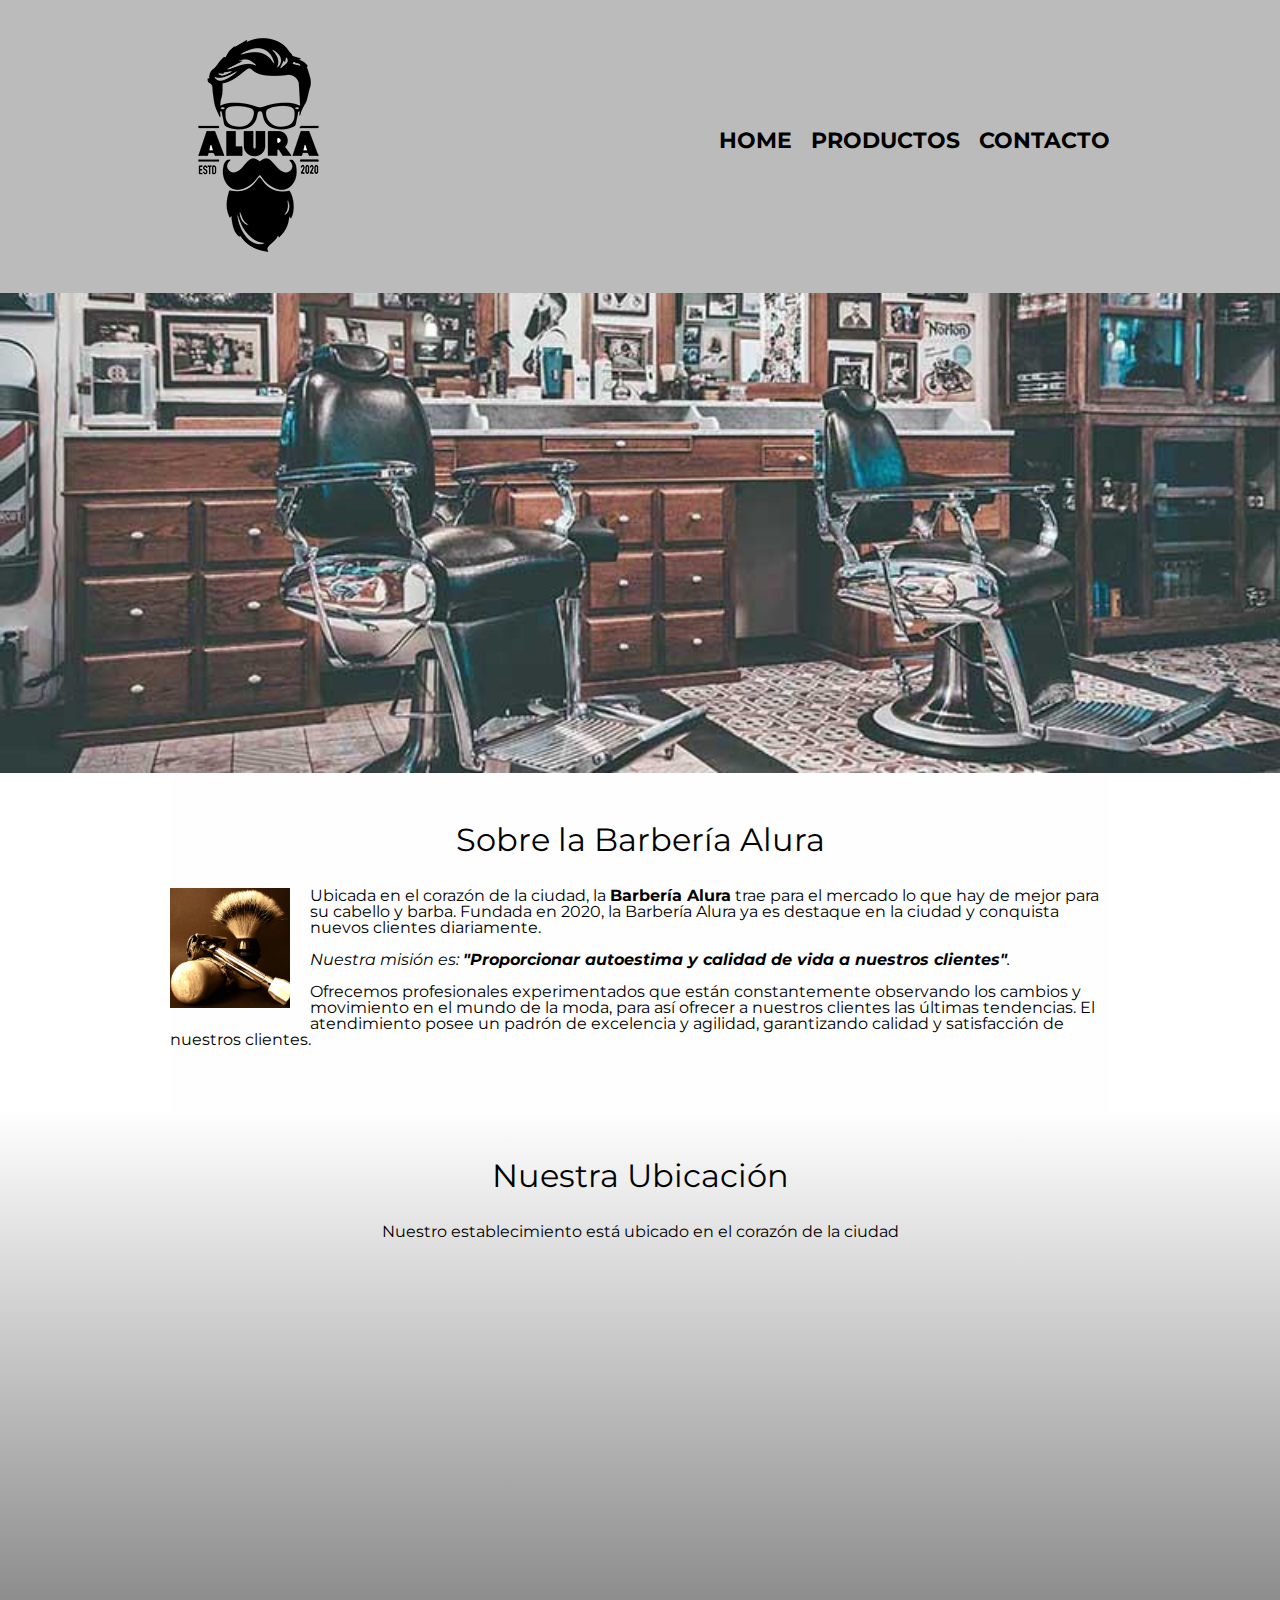
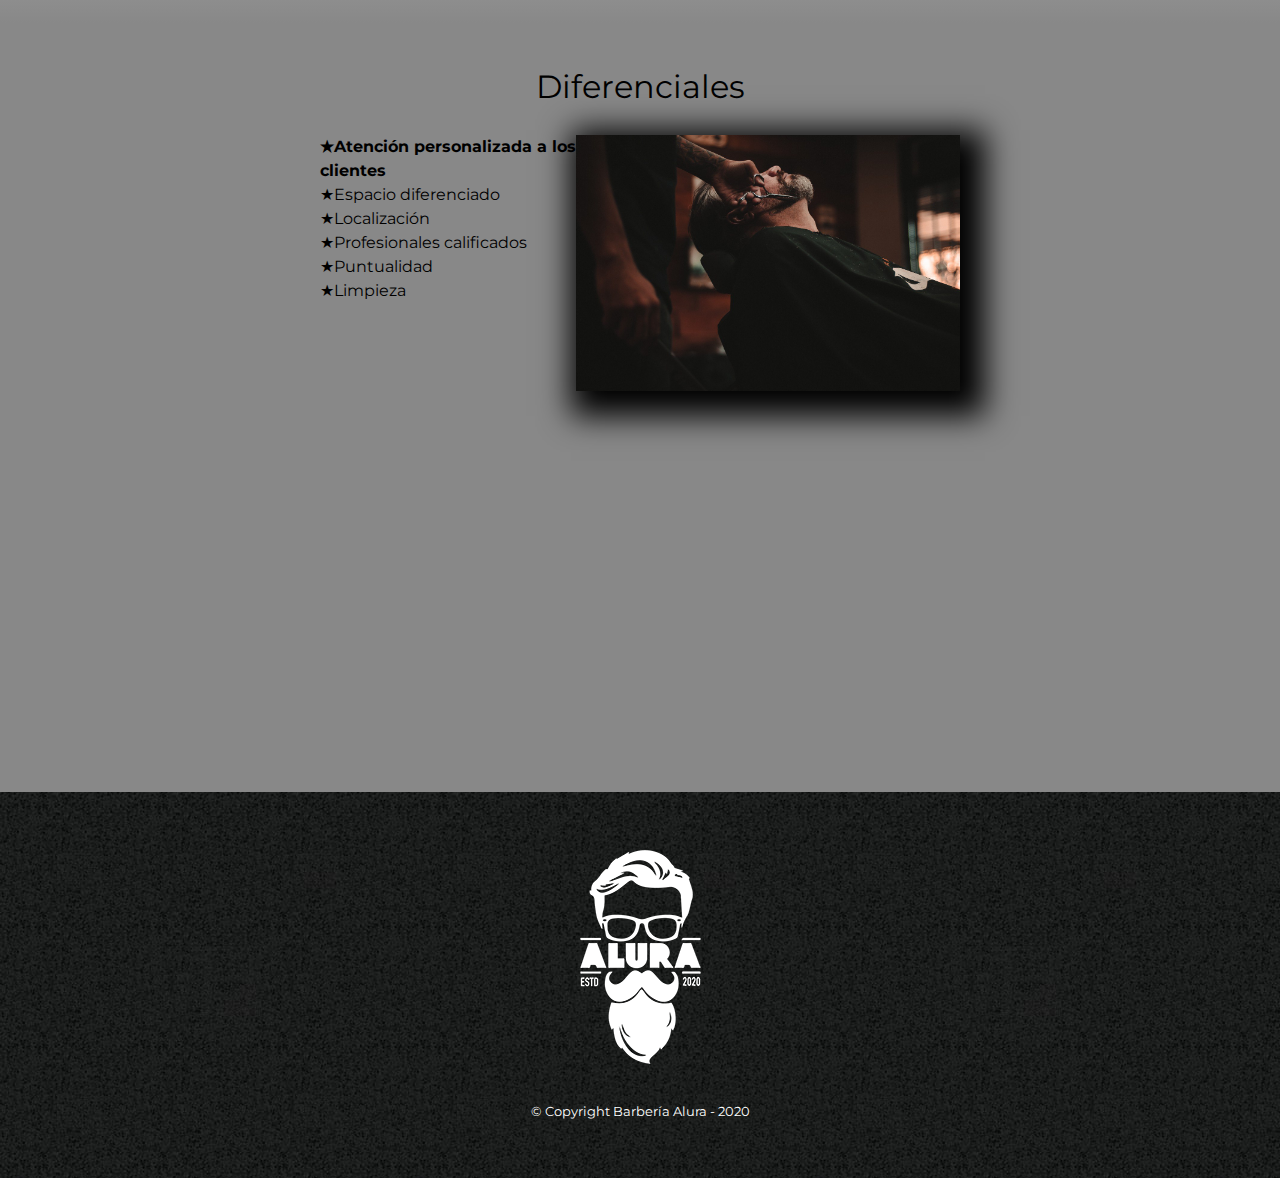
<file: index.html>
<!DOCTYPE html>

<html lang="es">
    
    <head>

        <meta charset="UTF-8">
        <meta name="viewport" content="width=device-width">
        <title>Barbería Alura</title>
        <link rel="stylesheet" href="reset.css">
        <link rel="stylesheet" href="style.css">
        <link href="https://fonts.googleapis.com/css2?family=Montserrat:wght@300&display=swap" rel="stylesheet">

    </head>

    <body>

        <header>
            <div class="caja">
                <h1><img src="imagenes/logo.png"></h1>
                <nav>
                    <ul>
                        <li><a href="index.html">Home</a></li>
                        <li><a href="productos.html">Productos</a></li>
                        <li><a href="contacto.html">Contacto</a></li>
                    </ul>
                </nav>
            </div>
        </header>

        <img class="banner" src="banner/banner.jpg">
        
        <main>
            <section class="principal">
            
                <h2 class="titulo-principal">Sobre la Barbería Alura</h2>

                <img class="utensilios" src="imagenes/utensilios.jpg" alt="Utensilios de un barbero.">
    
                <p>Ubicada en el corazón de la ciudad, la <strong>Barbería Alura</strong> trae para el mercado lo que hay de mejor para su cabello y barba. Fundada en 2020, la Barbería Alura ya es destaque en la ciudad y conquista nuevos clientes diariamente.</p> 
    
                <p id="mision"><em>Nuestra misión es: <strong>"Proporcionar autoestima y calidad de vida a nuestros clientes"</strong>.</em></p>
    
                <p>Ofrecemos profesionales experimentados que están constantemente observando los cambios y movimiento en el mundo de la moda, para así ofrecer a nuestros clientes las últimas tendencias. El atendimiento posee un padrón de excelencia y agilidad, garantizando calidad y satisfacción de nuestros clientes.</p>
    
            </section>
    
            <section class="mapa">
                <h3 class="titulo-principal">Nuestra Ubicación</h3>
                <p>Nuestro establecimiento está ubicado en el corazón de la ciudad</p>
                <div class="mapa-contenido">
                    <iframe src="https://www.google.com/maps/embed?pb=!1m18!1m12!1m3!1d3656.449977466468!2d-46.634520584393904!3d-23.58818986847023!2m3!1f0!2f0!3f0!3m2!1i1024!2i768!4f13.1!3m3!1m2!1s0x94ce5a2b2ed7f3a1%3A0xab35da2f5ca62674!2sCaelum%20-%20Education%20and%20Innovation!5e0!3m2!1ses!2sgt!4v1673746800936!5m2!1ses!2sgt" width="100%" height="300" style="border:0;" allowfullscreen="" loading="lazy" referrerpolicy="no-referrer-when-downgrade"></iframe>
                </div>
            </section>

            <section class="diferenciales">
    
                <h3 class="titulo-principal">Diferenciales</h3>

                <div class="contenido-diferenciales">
                    <ul class="lista-diferenciales">
                        <li class="items">Atención personalizada a los clientes</li>
                        <li class="items">Espacio diferenciado</li>
                        <li class="items">Localización</li>
                        <li class="items">Profesionales calificados</li>
                        <li class="items">Puntualidad</li>
                        <li class="items">Limpieza</li>
                    </ul><img src="diferenciales/diferenciales.jpg" class="imagen-diferenciales">
                </div>
                <div class="video">
                    <iframe width="100%" height="315" src="https://www.youtube.com/embed/wcVVXUV0YUY" title="YouTube video player" frameborder="0" allow="accelerometer; autoplay; clipboard-write; encrypted-media; gyroscope; picture-in-picture; web-share" allowfullscreen></iframe>
                </div>
     
            </section>

        </main>
        
        <footer>
            <img src="imagenes/logo-blanco.png">
            <p class="copyright">&copy Copyright Barbería Alura - 2020</p>
        </footer>

    </body>
</html>
</file>
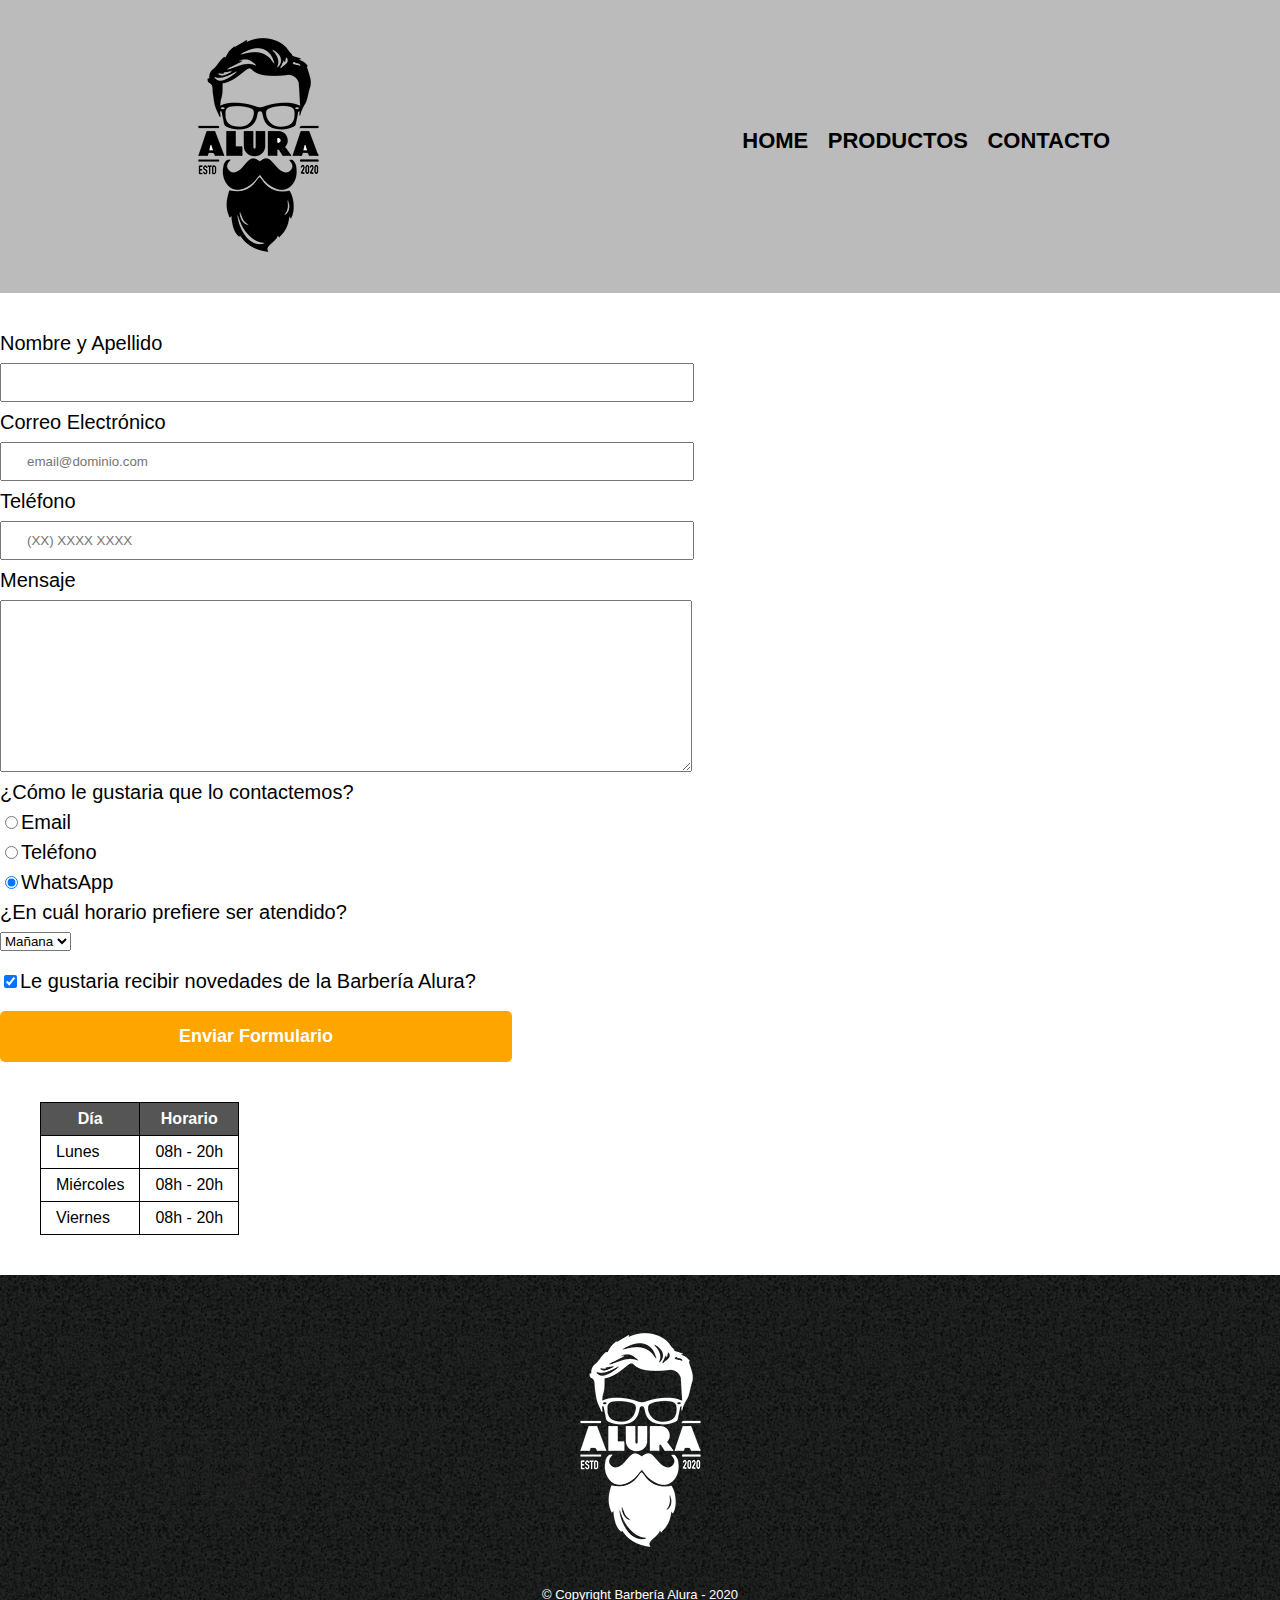
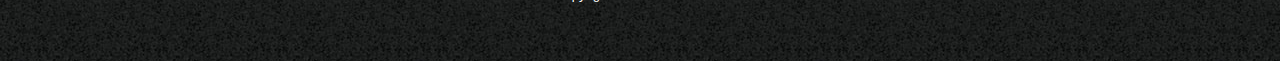
<file: contacto.html>
<!DOCTYPE html>

<html>
    <head>
        <meta charset="UTF-8">
        <title>Contacto - Barbería Alura</title>
        <link rel="stylesheet" href="reset.css">
        <link rel="stylesheet" href="style.css">
    </head>

    <body>
        <header>
            <div class="caja">
                <h1><img src="imagenes/logo.png" alt="Logo de la Barbaría Alura"></h1>
                <nav>
                    <ul>
                        <li><a href="index.html">Home</a></li>
                        <li><a href="productos.html">Productos</a></li>
                        <li><a href="contacto.html">Contacto</a></li>
                    </ul>
                </nav>
            </div>
        </header>
        <main>
            <form>
                <label for="nombreapellido">Nombre y Apellido</label>
                <input type="text" id="nombreapellido" class="input-padron" required>

                <label for="correoelectronico">Correo Electrónico</label>
                <input type="email" id="correoelectronico" class="input-padron" required placeholder="email@dominio.com">

                <label for="telefono">Teléfono</label>
                <input type="tel" id="telefono" class="input-padron" required placeholder="(XX) XXXX XXXX">

                <label for="mensaje">Mensaje</label>
                <textarea cols="70" rows="10" id="mensaje" class="input-padron" required></textarea>
                
                <fieldset>
                    <legend>¿Cómo le gustaria que lo contactemos?</legend>

                    <label for="radio-email"><input type="radio" name="contacto" value="email" id="radio-email">Email</label>

                    <label for="radio-telefono"><input type="radio" name="contacto" value="telefono" id="radio-telefono">Teléfono</label>

                    <label for="radio-whatsapp"><input type="radio" name="contacto" value="whatsapp" id="radio-whatsapp" checked>WhatsApp</label>
                </fieldset>

                <fieldset>
                    <legend>¿En cuál horario prefiere ser atendido?</legend>
                    <select>
                        <option>Mañana</option>
                        <option>Tarde</option>
                        <option>Noche</option>
                    </select>
                </fieldset>

                <label class="checkbox"><input type="checkbox" checked>Le gustaria recibir novedades de la Barbería Alura?</label>

                <input type="submit" value="Enviar Formulario" class="enviar">
        
            </form>

            <table>
                <thead>
                    <tr>
                        <th>Día</th>
                        <th>Horario</th>
                    </tr>
                </thead>
                <tbody>
                    <tr>
                        <td>Lunes</td>
                        <td>08h - 20h</td>
                    </tr>
                    <tr>
                        <td>Miércoles</td>
                        <td>08h - 20h</td>
                    </tr>
                    <tr>
                        <td>Viernes</td>
                        <td>08h - 20h</td>
                    </tr>
                </tbody>
            </table>
        </main>
        <footer>
            <img src="imagenes/logo-blanco.png" alt="Logo de la Barbaría Alura">
            <p class="copyright">&copy Copyright Barbería Alura - 2020</p>
        </footer>
    </body>
</html>
</file>
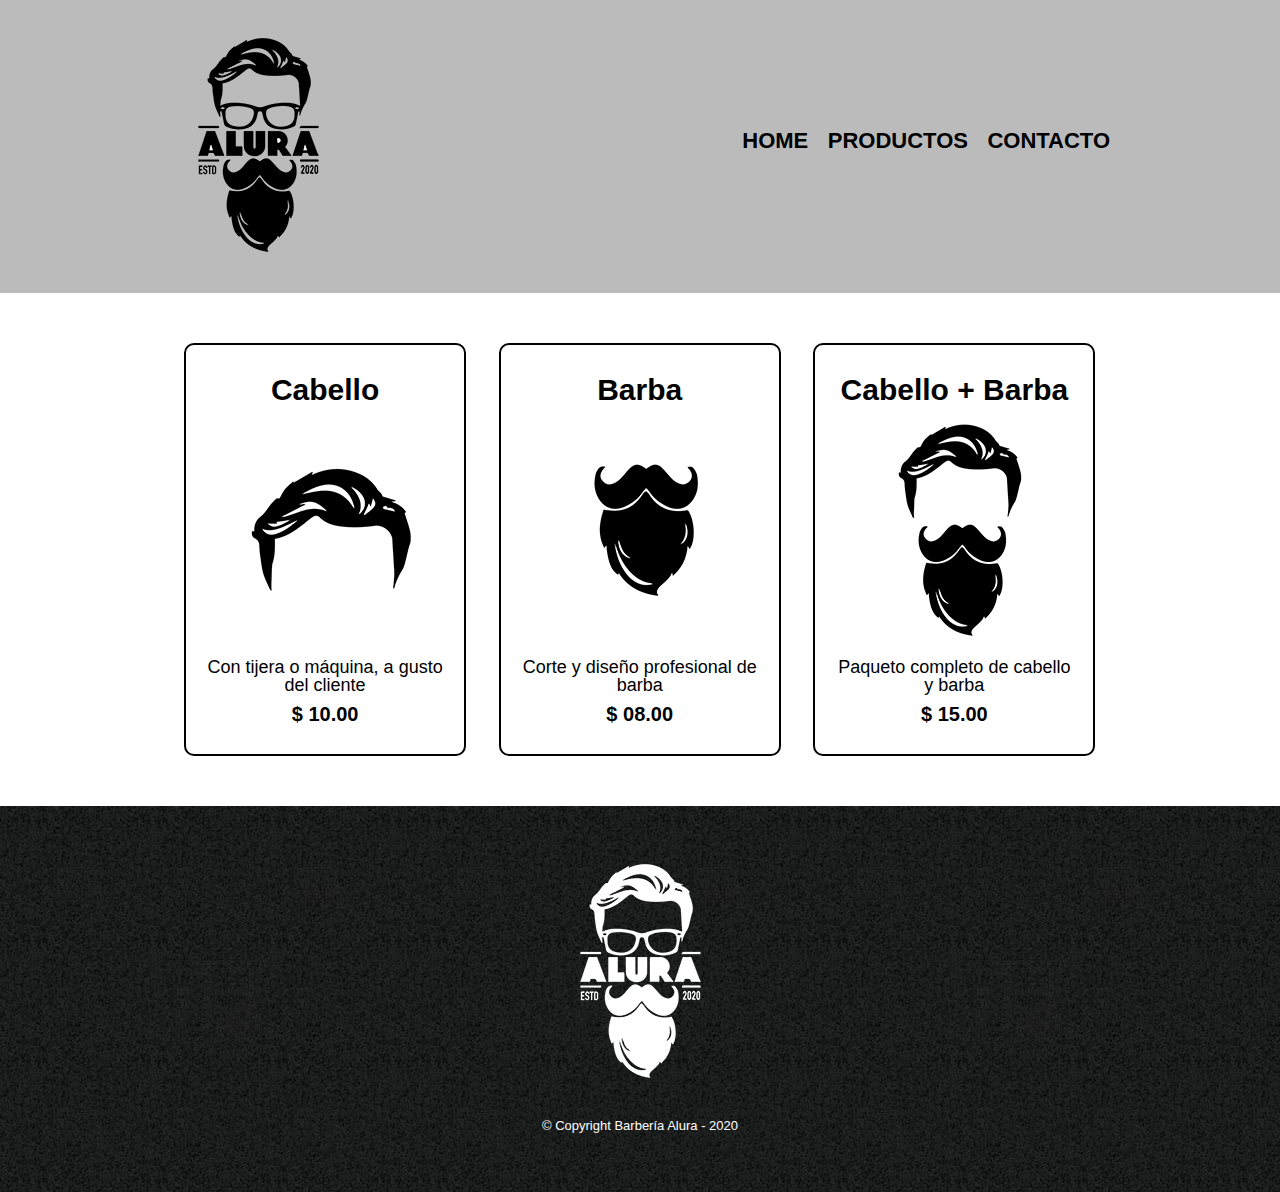
<file: productos.html>
<!DOCTYPE html>

<html>
    <head>
        <meta charset="UTF-8">
        <title>Productos - Barbería Alura</title>
        <link rel="stylesheet" href="reset.css">
        <link rel="stylesheet" href="style.css">
    </head>

    <body>
        <header>
            <div class="caja">
                <h1><img src="imagenes/logo.png"></h1>
                <nav>
                    <ul>
                        <li><a href="index.html">Home</a></li>
                        <li><a href="productos.html">Productos</a></li>
                        <li><a href="contacto.html">Contacto</a></li>
                    </ul>
                </nav>
            </div>
        </header>

        <main>
            <ul class="productos">
                <li>
                    <h2>Cabello</h2>
                    <img src="imagenes/cabello.jpg">
                    <p class="productos-descripcion">Con tijera o máquina, a gusto del cliente</p>
                    <p class="productos-precio">$ 10.00</p>
                </li>
                <li>
                    <h2>Barba</h2>
                    <img src="imagenes/barba.jpg">
                    <p class="productos-descripcion">Corte y diseño profesional de barba</p>
                    <p class="productos-precio">$ 08.00</p>
                </li>
                <li>
                    <h2>Cabello + Barba</h2>
                    <img src="imagenes/cabello+barba.jpg">
                    <p class="productos-descripcion">Paqueto completo de cabello y barba</p>
                    <p class="productos-precio">$ 15.00</p>
                </li>
            </ul>
        </main>

        <footer>
            <img src="imagenes/logo-blanco.png">
            <p class="copyright">&copy Copyright Barbería Alura - 2020</p>
        </footer>
    </body>
</html>
</file>
<file: style.css>
body{
    font-family: 'Montserrat', sans-serif;
}

header{
    background-color: #BBBBBB;
    padding: 20px 0;
}

.caja{
    width: 940px;
    position: relative;
    margin: 0 auto;
}

nav{
    position: absolute;
    top: 110px;
    right: 0;
}

nav li {
    display: inline;
    margin: 0 0 0 15px;
}

nav a{
    text-transform: uppercase;
    color: #000000;
    font-weight: bold;
    font-size: 22px;
    text-decoration: none;
}

nav a:hover{
    color: #c78c19;
    text-decoration: underline;
}

.productos{
    width: 940px;
    margin: 0 auto;
    padding: 50px;
}

.productos li{
    display: inline-block;
    text-align: center;
    width: 30%;
    vertical-align: top;
    margin: 0 1.5%;
    padding: 30px 20px;
    box-sizing: border-box;
    border: 2px solid #000000;
    border-radius: 10px;
}

.productos li:hover{
    border-color: #c78c19;
}

.productos li:active{
    border-color: #088c19;
}

.productos h2{
    font-size: 30px;
    font-weight: bold;
}

.productos li:hover h2{
    font-size: 33px;
}

.productos-descripcion{
    font-size: 18px;
}

.productos-precio{
    font-size: 20px;
    font-weight: bold;
    margin-top: 10px;
}

footer{
    text-align: center;
    background: #CCCCCC;
    background: url(imagenes/bg.jpg);
    padding: 40px;
}
.copyright{
    color: #FFFFFF;
    font-size: 13px;
    margin: 20px;
}

form{
    margin: 40px 0;
}

form label, form legend{
    display: block;
    font-size: 20px;
    margin: 0 0 10px;
}

.input-padron{
    display: block;
    margin: 0 0 10px;
    padding: 10px 25px;
    width: 50%;
}

.checkbox{
    margin: 20px 0;
}

.enviar{
    width: 40%;
    padding: 15px 0;
    font-size: 18px;
    font-weight: bold;
    color: white;
    background: orange;
    border: none;
    border-radius: 5px;
    transition: 1s all;
    cursor: pointer;
}

.enviar:hover{
    background: darkorange;
    transform: scale(1.2);
}

table{
    margin: 40px 40px;
}

thead{
    background: #555555;
    color: white;
    font-weight: bold;
}

td, th{
    border: 1px solid #000000;
    padding: 8px 15px;
}

/*CSS para nuestra home*/

.banner{
    width: 100%;
}

.principal{
    padding: 3em 0;
    background: #FEFEFE;
    width: 940px;
    margin: 0 auto;
}

.titulo-principal{
    text-align: center;
    font-size: 2em;
    margin: 0 0 1em;
    clear: left;
}

.principal p{
    margin: 0 0 1em;
}

.principal strong{
    font-weight: bold;
}

.principal em{
    font-style: italic;
}

.utensilios{
    width: 120px;
    float: left;
    margin: 0 20px 20px 0;
}

.mapa{
    padding: 3em 0;
    background: linear-gradient(#FEFEFE, #888888);
}

.mapa p{
    margin: 0 0 2em;
    text-align: center;
}

.mapa-contenido{
    width: 940px;
    margin: 0 auto;
}

.diferenciales{
    padding: 3em 0;
    background-color: #888888;
}

.contenido-diferenciales{
    width: 640px;
    margin: 0 auto;
}

.lista-diferenciales{
    width: 40%;
    display: inline-block;
    vertical-align: top;
}

.items{
    line-height: 1.5;
}

.items:before{
    content: "★";
}

.items:first-child{
    font-weight: bold;
}

.imagen-diferenciales{
    width: 60%;
    transition: 400ms;
    box-shadow: 10px 10px 30px 15px #000000;
}

.imagen-diferenciales:hover{
    opacity: 0.3;
}

.video{
    width: 560px;
    margin: 1em auto;
}

@media screen and (max-width:480px){
    h1{
        text-align: center;
    }
    nav{
        position: static;
    }
    .caja, .principal, .mapa-contenido, .contenido-diferenciales, .video{
        width: auto;
    }
    .lista-diferenciales, .imagen-diferenciales{
        width: 100%;
    }
}
</file>
